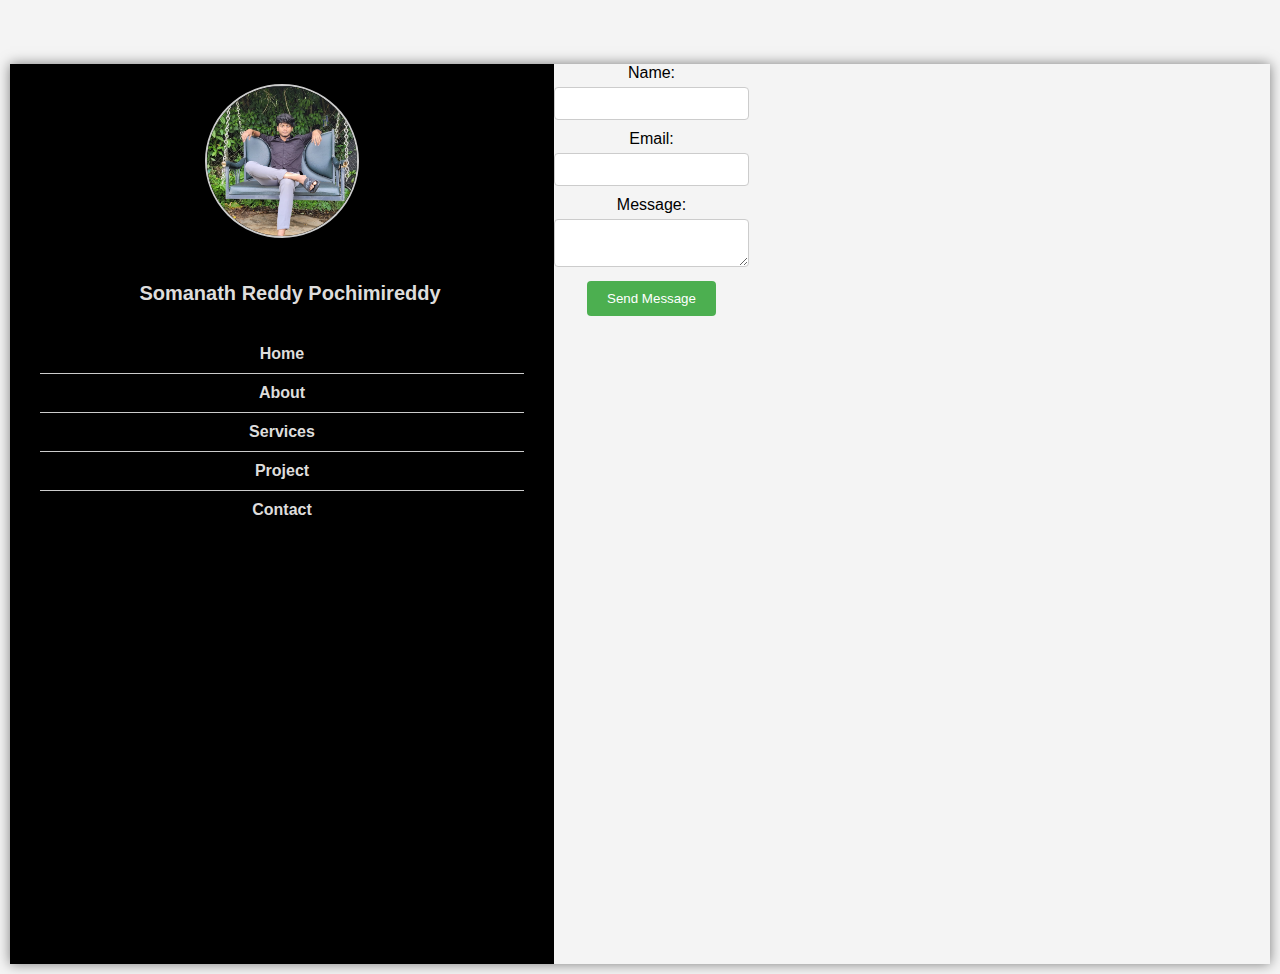
<file: contact.html>
<!DOCTYPE html>
<html lang="en">
  <head>
    <meta charset="UTF-8" />
    <meta name="viewport" content="width=device-width, initial-scale=1.0" />
    <title>Portfolio</title>
    <link rel="stylesheet" href="styles.css" />
    <style>
      body {
        font-family: Arial, sans-serif;
        margin: 0;
        padding: 0;
        background-color: #f4f4f4;
        text-align: center;
      }
    
      .container {
        max-width: 600px;
        margin: 20px auto;
        padding: 20px;
        background-color: #fff;
        border-radius: 5px;
        box-shadow: 0 0 10px rgba(0, 0, 0, 0.1);
      }
    
      .error {
        color: red;
        font-size: 0.8em;
      }
    
      label {
        display: block;
        margin-bottom: 5px;
      }
    
      input[type="text"],
      input[type="email"],
      textarea {
        width: 100%;
        padding: 8px;
        margin-bottom: 10px;
        border: 1px solid #ccc;
        border-radius: 4px;
        box-sizing: border-box;
      }
    
      button[type="submit"] {
        background-color: #4caf50;
        color: white;
        padding: 10px 20px;
        border: none;
        border-radius: 4px;
        cursor: pointer;
      }
    
      button[type="submit"]:hover {
        background-color: #45a049;
      }
    </style>
  </head>
  <body>
    <div class="container1">
      <div class="left-box">
        <img
          class="profile-photo"
          src="1.jpg"
          alt="Profile Photo"
        />
        <p class="name">Somanath Reddy Pochimireddy</p>
        <nav>
          <ul>
            <li><a href="index.html">Home</a></li>
            <li><a href="about.html">About</a></li>
            <li><a href="services.html">Services</a></li>
            <li><a href="project.html">Project</a></li>
            <li><a href="contact.html">Contact</a></li>
          </ul>
        </nav>
      </div>
</head>
<body>

<form id="contactForm">
  <div>
    <label for="name">Name:</label>
    <input type="text" id="name" name="name">
    <span id="nameError" class="error"></span>
  </div>
  <div>
    <label for="email">Email:</label>
    <input type="email" id="email" name="email">
    <span id="emailError" class="error"></span>
  </div>
  <div>
    <label for="message">Message:</label>
    <textarea id="message" name="message"></textarea>
    <span id="messageError" class="error"></span>
  </div>
  <button type="submit">Send Message</button>
</form>

<script>
document.getElementById("contactForm").addEventListener("submit", function(event) {
  // Prevent the form from submitting
  event.preventDefault();

  // Validate form fields
  var name = document.getElementById("name").value.trim();
  var email = document.getElementById("email").value.trim();
  var message = document.getElementById("message").value.trim();
  var isValid = true;

  if (name === "") {
    document.getElementById("nameError").textContent = "Name is required";
    isValid = false;
  } else {
    document.getElementById("nameError").textContent = "";
  }

  if (email === "") {
    document.getElementById("emailError").textContent = "Email is required";
    isValid = false;
  } else {
    document.getElementById("emailError").textContent = "";
  }

  if (message === "") {
    document.getElementById("messageError").textContent = "Message is required";
    isValid = false;
  } else {
    document.getElementById("messageError").textContent = "";
  }

  // If form is valid, submit it
  if (isValid) {
    event.target.submit();
  }
});
</script>

</body>
</html>
</file>
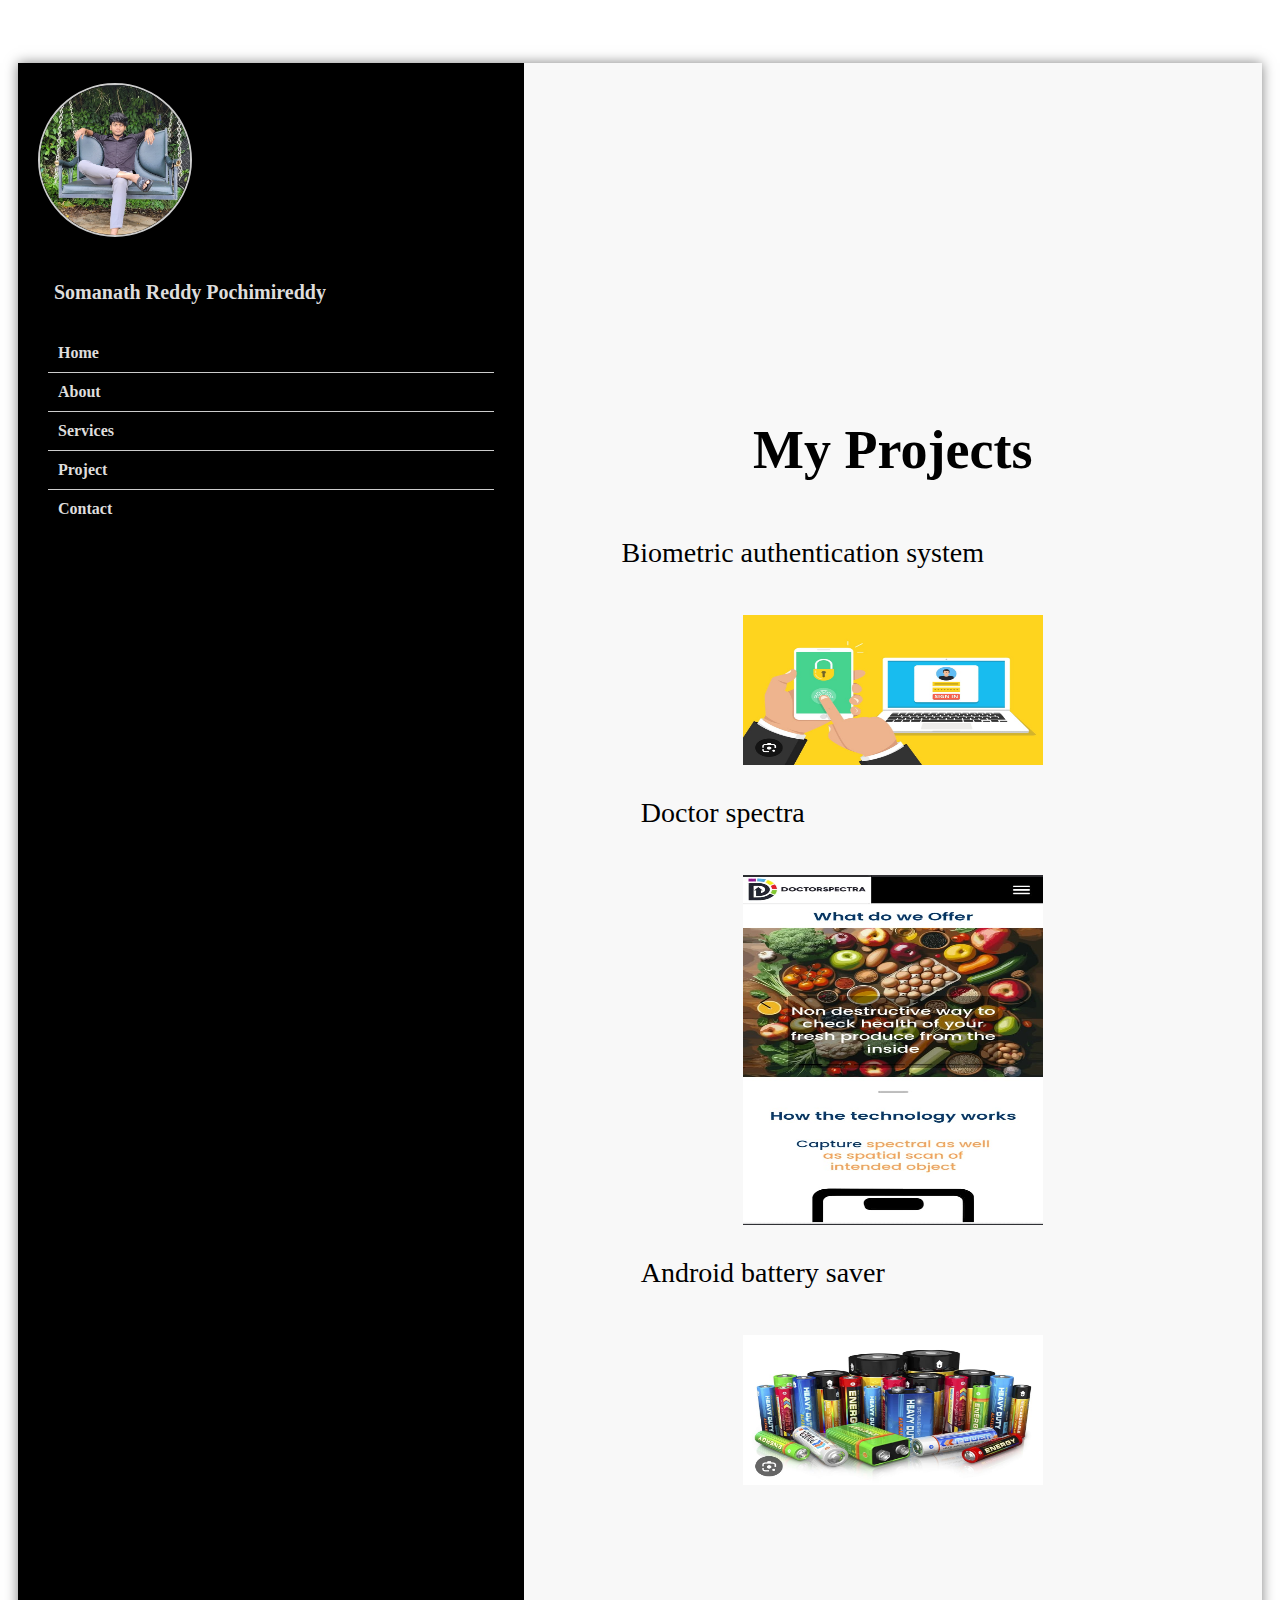
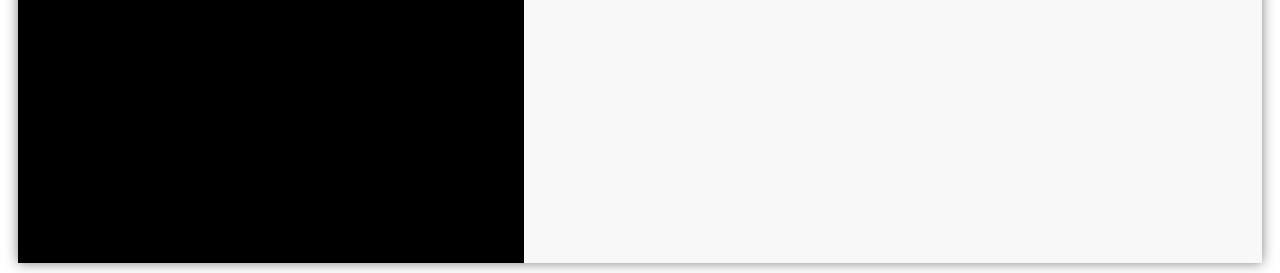
<file: project.html>
<!DOCTYPE html>
<html lang="en">
  <head>
    <meta charset="UTF-8" />
    <meta name="viewport" content="width=device-width, initial-scale=1.0" />
    <title>Portfolio</title>
    <link rel="stylesheet" href="styles.css" />
    <style></style>
  </head>
  <body>
    <div class="container2">
      <div class="left-box">
        <img
          class="profile-photo"
          src="1.jpg"
          alt="Profile Photo"
        />
        <p class="name">Somanath Reddy Pochimireddy</p>
        <nav>
          <ul>
            <li><a href="index.html">Home</a></li>
            <li><a href="about.html">About</a></li>
            <li><a href="services.html">Services</a></li>
            <li><a href="project.html">Project</a></li>
            <li><a href="contact.html">Contact</a></li>
          </ul>
        </nav>
      </div>
      <div class="right-box">
        <div class="content">
          <div class="headline">My Projects</div><br><br>
          <div class="subhead3">Biometric authentication system</div><br><br>
          <img 
          class="bio"
          src="bio.jpg"/>

          <br><br>

          <div class="subhead4">Doctor spectra</div><br><br>
          <img 
          class="doc"
          src="doc.jpg"/>

          <br><br>

          <div class="subhead5">Android battery saver</div><br><br>
          <img 
          class="bat"
          src="bat.jpg"/>
          <br><br>

        </div>
      </div>
    </div>
  </body>
</html>
</file>
<file: styles.css>
.container {
  display: flex;
  box-shadow: 0px 0px 12px rgba(0.5, 0.5, 0.5, 0.5);
  margin: 10px;
  height: 80vh;
  margin-top: 5%;
}
.container1 {
  display: flex;
  box-shadow: 0px 0px 12px rgba(0.5, 0.5, 0.5, 0.5);
  margin: 10px;
  height: 100vh;
  margin-top: 5%;
}

.container2 {
  display: flex;
  box-shadow: 0px 0px 12px rgba(0.5, 0.5, 0.5, 0.5);
  margin: 10px;
  height: 200vh;
  margin-top: 5%;
}

.left-box {
  width: 40%;
  background-color: black;
  padding: 20px;
}

.right-box {
  width: 60%;
  background-color: #f8f8f8;
  padding: 20px;
  display: flex;
  flex-direction: column;
  justify-content: center;
  align-items: center;
}

.box {
  display: flex;
  flex-direction: column;
  align-items: center;
  justify-content: flex-start;
  height: 200vh;
}

.profile-photo {
  width: 150px;
  height: auto;
  margin-bottom: 20px;
  border-radius: 100%;
  border: 2px solid #ccc;
}
.bio{
  width: 300px;
  height: 150px;

}

.doc{
  width: 300px;
  height: 350px;

}

.bat{
  width: 300px;
  height: 150px;

}

nav {
  background-color: black;
  padding: 10px;
}

nav ul {
  list-style-type: none;
  padding: 0;
  margin: 0;
}

nav li {
  padding: 10px;
  border-bottom: 1px solid #ccc;
  color: rgb(222, 221, 220);
  font-weight: 500;
}

nav li:last-child {
  border-bottom: none;
}

nav a {
  text-decoration: none;
  color: inherit;
  font-weight: 800;
}
.headline {
  font-size: 54px;
  font-weight: bold;
  margin-bottom: 10px;
}

.subhead {
  font-size: 18px;
  background-color: #f8f8f8;
  padding: 10px;
  border-radius: 5px;
}

.subhead1 {
  font-size: 28px;
  background-color: #f8f8f8;
  text-align: left;
  padding: 10px;
  border-radius: 5px;
}

.subhead2 {
  font-size: 28px;
  background-color: #f8f8f8;
  position: relative;
  right: 190px;
  padding: 10px;
  border-radius: 5px;
}

.subhead3 {
  font-size: 28px;
  background-color: #f8f8f8;
  position: relative;
  right: 90px;
  padding: 10px;
  border-radius: 5px;
}

.subhead4 {
  font-size: 28px;
  background-color: #f8f8f8;
  position: relative;
  right: 170px;
  padding: 10px;
  border-radius: 5px;
}

.subhead5 {
  font-size: 28px;
  background-color: #f8f8f8;
  position: relative;
  right: 130px;
  padding: 10px;
  border-radius: 5px;
}



.content {
  text-align: center;
}
.name {
  font-size: 20px;
  font-weight: bold;
  margin-left: 16px;
  
  color: rgb(222, 221, 220);
}
</file>
